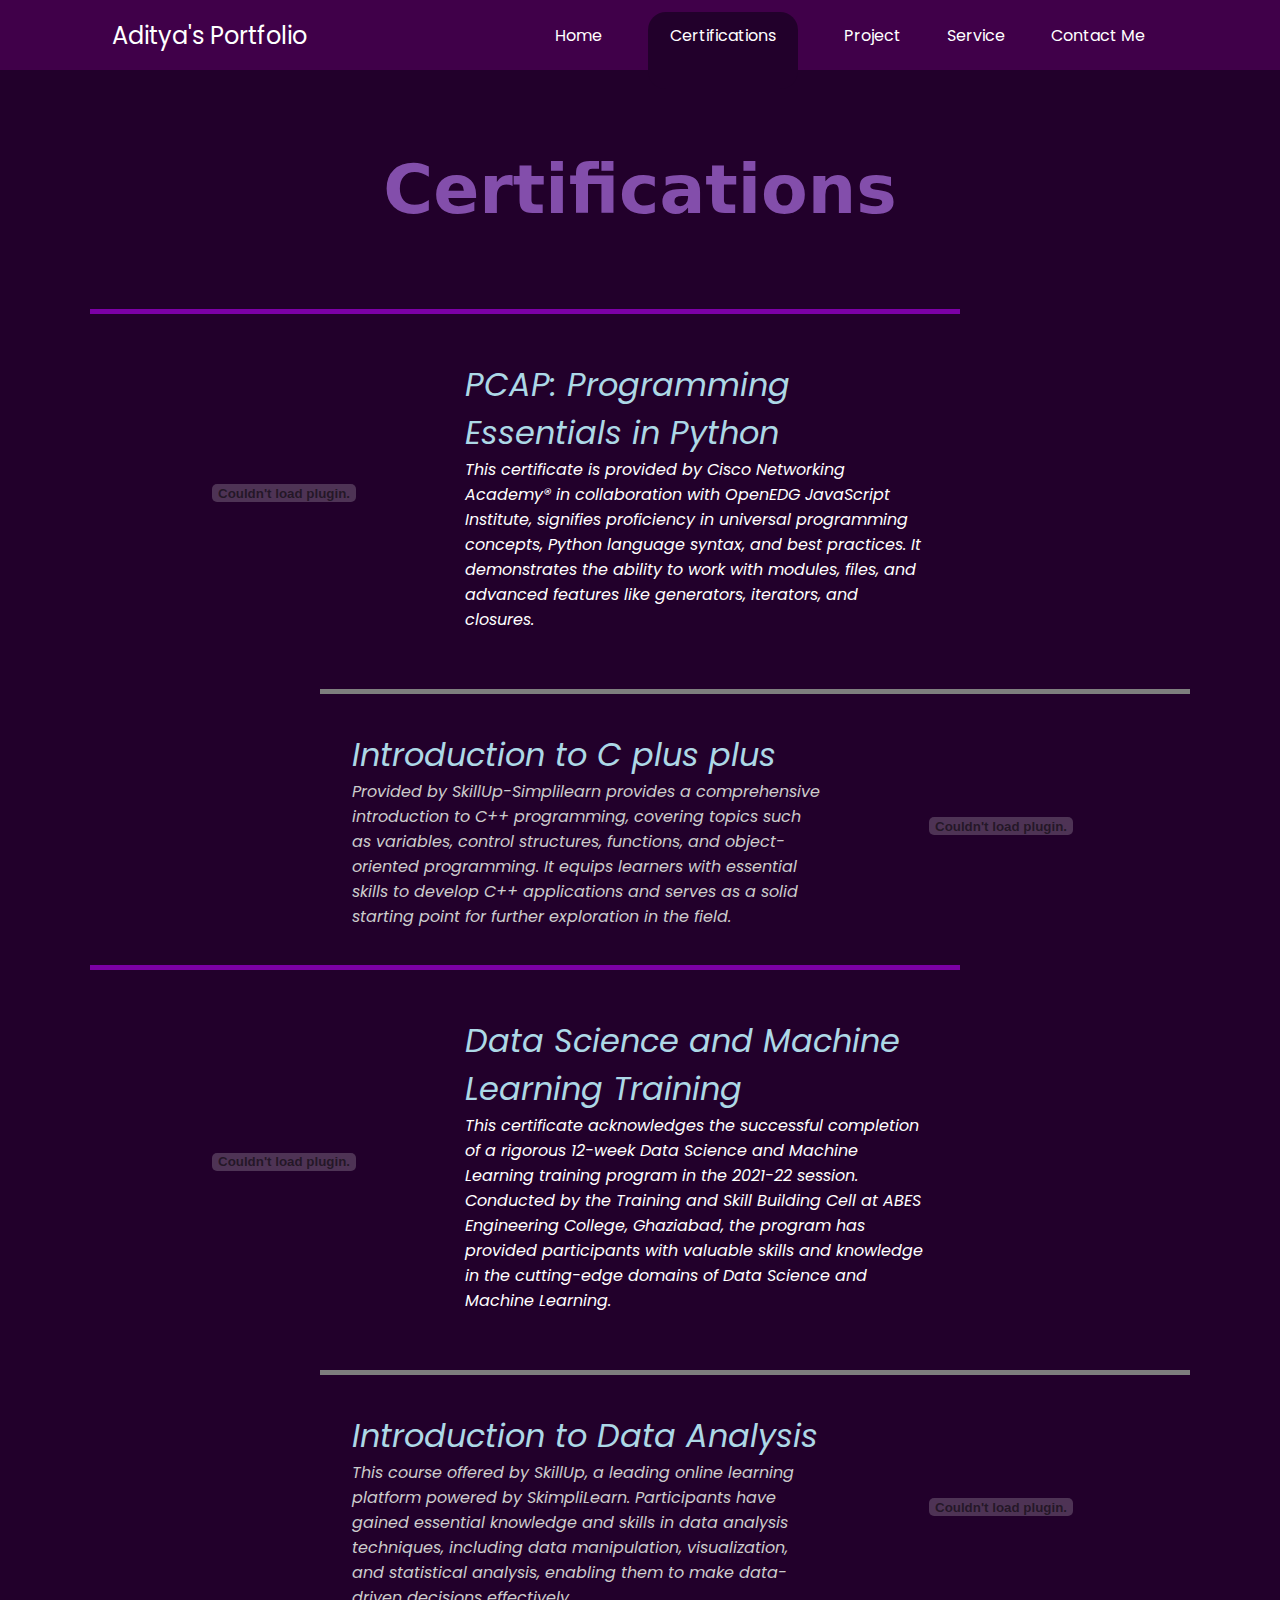
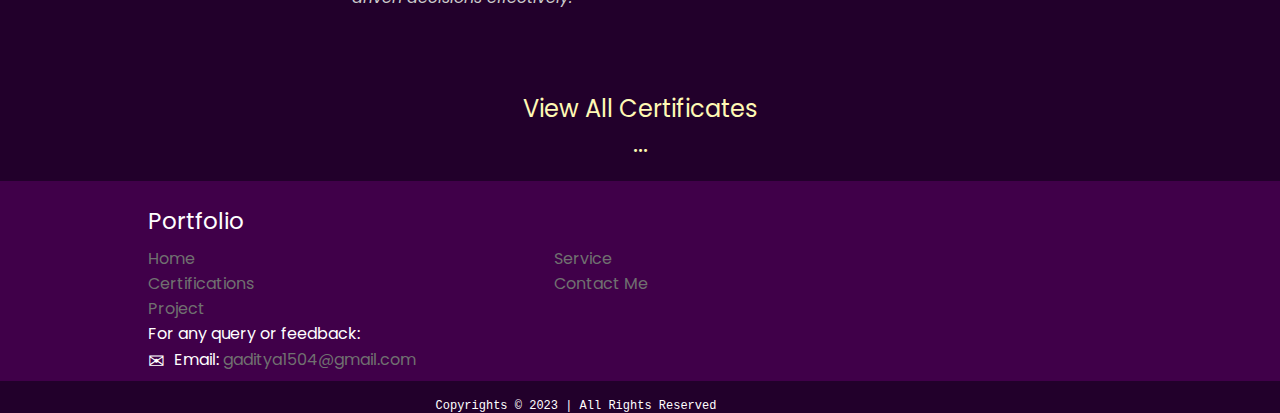
<file: Certification.html>
<!DOCTYPE html>
<html lang="en">
  <head>
    <meta charset="UTF-8" />
    <meta name="viewport" content="width=device-width, initial-scale=1.0" />
    <title>Certificates</title>
    <link rel="preconnect" href="https://fonts.googleapis.com" />
    <link rel="preconnect" href="https://fonts.gstatic.com" crossorigin />
    <link href="https://fonts.googleapis.com/css2?family=Poppins:ital,wght@0,700;1,400&display=swap" rel="stylesheet"/>
    <link rel="preconnect" href="https://fonts.googleapis.com" />
    <link rel="preconnect" href="https://fonts.gstatic.com" crossorigin />
    <link href="https://fonts.googleapis.com/css2?family=Dancing+Script:wght@700&display=swap" rel="stylesheet"/>
    <link href="css/certificate.css" rel="stylesheet" />
  </head>
  <body>
    <header>
      <nav>
        <div class="left">Aditya's Portfolio</div>
        <div class="right">
          <ul>
            <li><a href="index.html">Home</a></li>
            <li>
              <a href="Certification.html" class="selected">Certifications</a>
            </li>
            <li><a href="project.html">Project</a></li>
            <li><a href="service.html">Service</a></li>
            <li><a href="contact me.html">Contact Me</a></li>
          </ul>
        </div>
      </nav>
    </header>
    <h1>Certifications</h1>
    <hr class="right-line" />
    <section class="section-right">
      <div class="leftsec">
        <embed
          src="certificates\ADITYAGARG-Programming Esse-certificate.pdf"
          width="314"
          height="200"
        />
      </div>
      <div class="rightsec">
        <div class="certificate-title">
          PCAP: Programming Essentials in Python
        </div>
        <div>This certificate is provided by Cisco Networking Academy® in collaboration with OpenEDG JavaScript Institute, signifies proficiency in universal programming concepts, Python language syntax, and best practices. It demonstrates the ability to work with modules, files, and advanced features like generators, iterators, and closures.</div>
      </div>
    </section>
    <hr class="left-line" />
    <section class="section-left">
      <div class="leftsec">
        <div class="certificate-title">Introduction to C plus plus</div>
        <div>Provided by SkillUp-Simplilearn provides a comprehensive introduction to C++ programming, covering topics such as variables, control structures, functions, and object-oriented programming. It equips learners with essential skills to develop C++ applications and serves as a solid starting point for further exploration in the field.</div>
      </div>
      <div class="rightsec">
        <embed src="certificates\c++.pdf" width="314" height="200" />
      </div>
    </section>
    <hr class="right-line" />
    <section class="section-right">
      <div class="leftsec">
        <embed src="certificates\CE_Aditya.pdf" width="314" height="200" />
      </div>
      <div class="rightsec">
        <div class="certificate-title">
          Data Science and Machine Learning Training
        </div>
        <div>This certificate acknowledges the successful completion of a rigorous 12-week Data Science and Machine Learning training program in the 2021-22 session. Conducted by the Training and Skill Building Cell at ABES Engineering College, Ghaziabad, the program has provided participants with valuable skills and knowledge in the cutting-edge domains of Data Science and Machine Learning.</div>
      </div>
    </section>
    <hr class="left-line" />
    <section class="section-left">
      <div class="leftsec">
        <div class="certificate-title">Introduction to Data Analysis</div>
        <div>This course offered by SkillUp, a leading online learning platform powered by SkimpliLearn. Participants have gained essential knowledge and skills in data analysis techniques, including data manipulation, visualization, and statistical analysis, enabling them to make data-driven decisions effectively.</div>
      </div>
      <div class="rightsec">
        <embed src="certificates\Data Analysis.pdf" width="314" height="200" />
      </div>
    </section>
    <hr class="right-line half-content" />
    <section class="section-right half-content">
      <div class="leftsec">
        <embed src="certificates\dbms.pdf" width="314" height="200" />
      </div>
      <div class="rightsec">
        <div class="certificate-title">Database Management System</div>
        <div>This certificate by Great Learning Academy equips individuals with in-depth knowledge and skills in designing, implementing, and managing databases. Participants gain expertise in data modeling, normalization, indexing, and query optimization, making them valuable assets in the field of database management.</div>
      </div>
    </section>
    <hr class="left-line half-content" />
    <section class="section-left half-content">
      <div class="leftsec">
        <div class="certificate-title">
          Certificate of Appreciation on Conference paper Organised by HIET
        </div>
        <div>This acknowledges the exceptional contribution of Mr. Aditya Garg in presenting a research paper on the "Crop Recommendation System" at the HIET International Conference. This recognition highlights his valuable insights and significant contribution to the field of agriculture and technology.</div>
      </div>
      <div class="rightsec">
        <embed
          src="certificates\crop reccomendation certificate.pdf"
          width="314"
          height="200"
        />
      </div>
    </section>
    <hr class="right-line half-content" />
    <section class="section-right half-content">
      <div class="leftsec">
        <embed
          src="certificates\Coursera W3PSS6GTQ6WN.pdf"
          width="314"
          height="200"
        />
      </div>
      <div class="rightsec">
        <div class="certificate-title">Python Data Structures</div>
        <div>This course provides comprehensive knowledge and practical skills in working with various data structures using Python programming. It is designed to enhance learners' understanding of data manipulation and analysis techniques in Python.</div>
      </div>
    </section>
    <hr class="left-line half-content" />
    <section class="section-left half-content">
      <div class="leftsec">
        <div class="certificate-title">
          Programming for Everybody (Getting Started with Python)
        </div>
        <div> This course is designed to introduce beginners to the basics of programming using the Python language. It covers fundamental programming concepts and teaches learners how to write simple Python programs.</div>
      </div>
      <div class="rightsec">
        <embed
          src="certificates\Coursera PEFME59XDBGD.pdf"
          width="314"
          height="200"
        />
      </div>
    </section>
    <hr class="right-line half-content" />
    <section class="section-right half-content">
      <div class="leftsec">
        <embed
          src="certificates\ADITYAGARG-Introduction to -certificate.pdf"
          width="314"
          height="200"
        />
      </div>
      <div class="rightsec">
        <div class="certificate-title">CCNAv7: Introduction to Networks</div>
        <div>Throughout the course, the student gained proficiency in various networking skills, including configuring switches and end devices, understanding the role of protocols in Ethernet networks, configuring routers for connectivity, establishing addressing schemes, ensuring network connectivity, exploring the OSI model, implementing network security best practices, and troubleshooting network connectivity.</div>
      </div>
    </section>
    <section class="view-more">
      <button onclick="toggleContent(true)">View All Certificates<br>...</button>
    </section>
    <section class="view-less">
      <button onclick="toggleContent(false)"> ... <br> View Less </button>
    </section>
    <footer>
      <div class="footer-section">Portfolio</div>
      <div class="footer-links">
        <ul>
          <li><a href="index.html">Home</a></li>
          <li><a href="Certification.html">Certifications</a></li>
          <li><a href="project.html">Project</a></li>

        </ul>
      </div>
      <div class="footer-links">
        <ul>
          <li><a href="service.html">Service</a></li>
          <li><a href="contact me.html">Contact Me</a></li>
        </ul>
      </div>
      <div class="footer-links">
        <ul>
          <li>For any query or feedback:</li>
          <li>
            <span class="mail-icon" onclick="sendEmail()">&#9993;</span> Email:
            <a href="mailto:gaditya1504@gmail.com">gaditya1504@gmail.com</a>
          </li>
        </ul>
      </div>
      <div class="footer-line">
        Copyrights &#169; 2023 | All Rights Reserved
      </div>
    </footer>

    <script src="js/certificate.js"></script>
  </body>
</html>
</file>
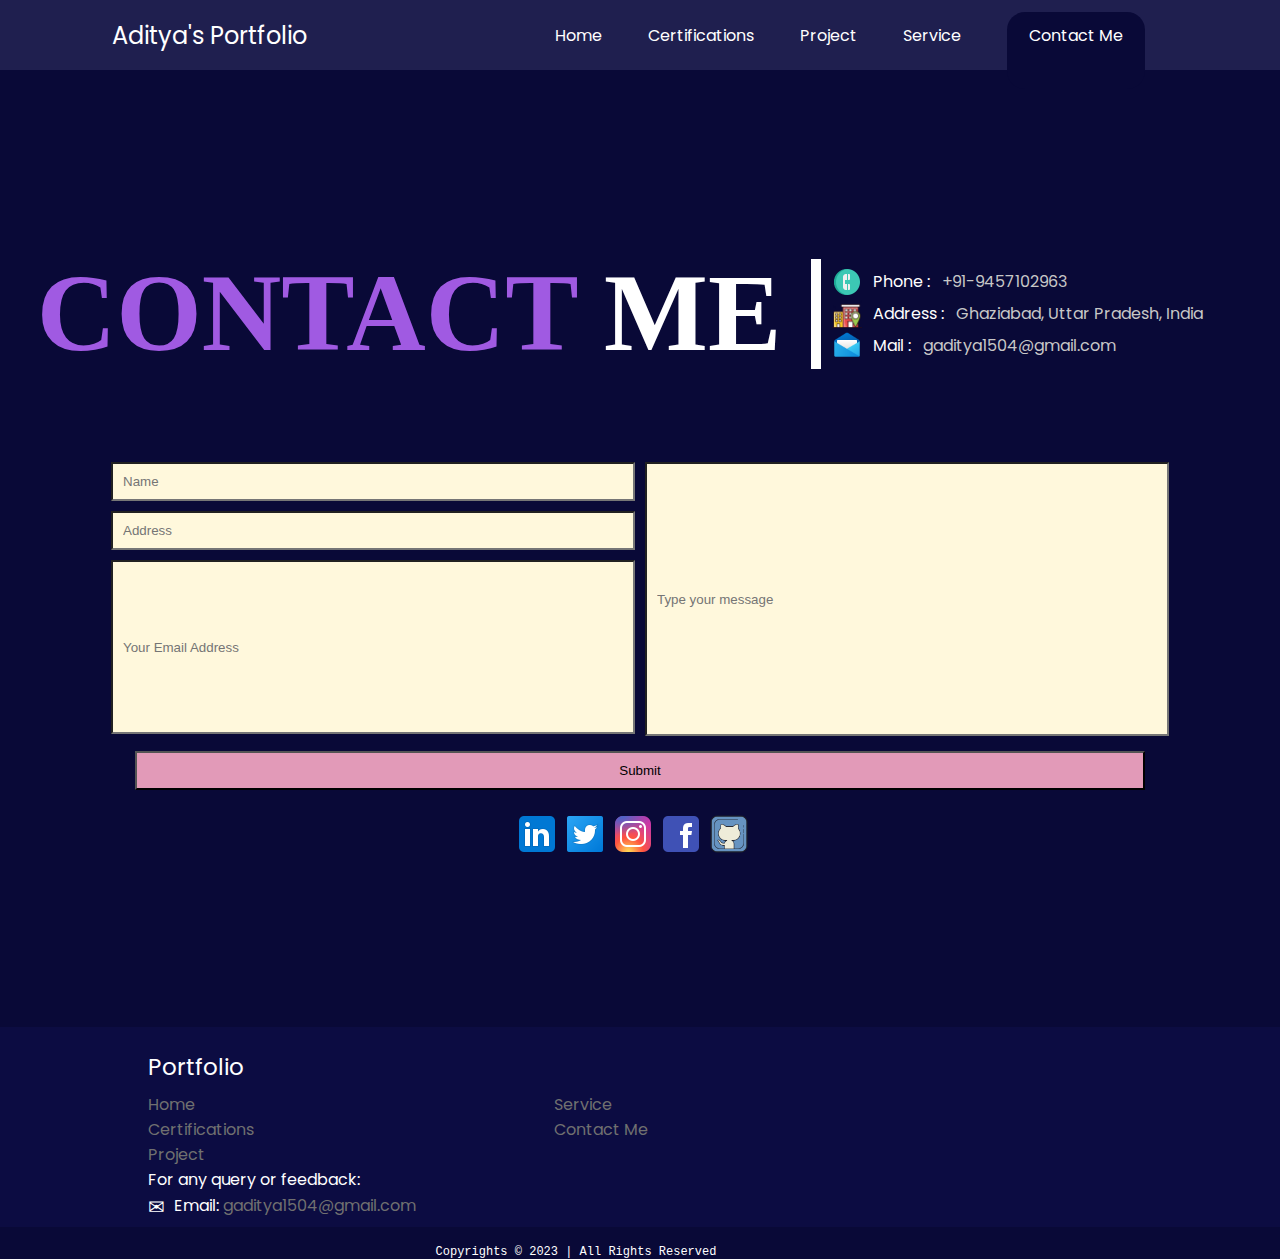
<file: contact me.html>
<!DOCTYPE html>
<html lang="en">
  <head>
    <meta charset="UTF-8" />
    <meta name="viewport" content="width=device-width, initial-scale=1.0" />
    <title>Certificates</title>
    <link rel="preconnect" href="https://fonts.googleapis.com"/>
    <link rel="preconnect" href="https://fonts.gstatic.com" crossorigin />
    <link href="https://fonts.googleapis.com/css2?family=Poppins:ital,wght@0,700;1,400&display=swap" rel="stylesheet"/>
    <link rel="preconnect" href="https://fonts.googleapis.com" />
    <link rel="preconnect" href="https://fonts.gstatic.com" crossorigin />
    <link href="https://fonts.googleapis.com/css2?family=Dancing+Script:wght@700&display=swap" rel="stylesheet"/>
    <link href="css/contact me.css" rel="stylesheet" />
  </head>
  <body>
  
    <header>
      <nav>
        <div class="left">Aditya's Portfolio</div>
        <div class="right">
          <ul>
            <li><a href="index.html">Home</a></li>
            <li>
              <a href="Certification.html">Certifications</a>
            </li>
            <li><a href="project.html">Project</a></li>
            <li><a href="service.html" >Service</a></li>
            <li><a href="contact me.html" class="selected">Contact Me</a></li>
          </ul>
        </div>
      </nav>
    </header>
    <section class="section-one">
        <h1><span class="purple">CONTACT</span> ME</h1>
        <hr>
        <ul>
            <li> <img src="img\phone.png" alt="phone">Phone : &ensp; <a href="tel:+91-9457102963">+91-9457102963</a></li>
            <li><img src="img/address.png" alt="add">Address : &ensp; <a href="http://" target="_blank" rel="noopener noreferrer">Ghaziabad, Uttar Pradesh, India</a></li>
            <li><img src="img/mail.png" alt="mail">Mail : &ensp; <a href="mailto:gaditya1504@gmail.com">gaditya1504@gmail.com</a></li>
        </ul>
        
    </section>
    <section class="section-two">
      <form action="">
        <div class="boxes">
          <div class="form-column">
            <input type="text" placeholder="Name">
            <input type="text" placeholder="Address">
            <span class="extra"><input type="email" placeholder="Your Email Address"></span>
          </div>
          <div class="message">
            <input type="text" placeholder="Type your message">
          </div>
        </div>
          <div class="submit-button">
            <button type="submit">Submit</button>
          </div>
      </form>
    </section>
    <section class="section-three">
      <a href="https://www.linkedin.com/in/profile-adityagarg/" target="_blank"><img src="img/linkedin.png" alt=""></a>
      <a href="https://twitter.com/adityaagarg" target="_blank"><img src="img/twitter.png" alt=""></a>
      <a href="https://www.instagram.com/aditya.img/" target="_blank"><img src="img/instagram.png" alt=""></a>
      <a href="" target="_blank"><img src="img/facebook.png" alt=""></a>
      <a href="https://github.com/adityagarg1504" target="_blank"><img src="img/github.png" class="github" alt="" ></a>
    </section>
    <footer>
      <div class="footer-section">Portfolio</div>
      <div class="footer-links">
        <ul>
          <li><a href="index.html">Home</a></li>
          <li><a href="Certification.html">Certifications</a></li>
          <li><a href="project.html">Project</a></li>

        </ul>
      </div>
      <div class="footer-links">
        <ul>
          <li><a href="service.html">Service</a></li>
          <li><a href="contact me.html">Contact Me</a></li>
        </ul>
      </div>
      <div class="footer-links">
        <ul>
          <li>For any query or feedback:</li>
          <li>
            <span class="mail-icon" onclick="sendEmail()">&#9993;</span> Email:
            <a href="mailto:gaditya1504@gmail.com">gaditya1504@gmail.com</a>
          </li>
        </ul>
      </div>
      <div class="footer-line">
        Copyrights &#169; 2023 | All Rights Reserved
      </div>
    </footer>
  </body>
</html>
</file>
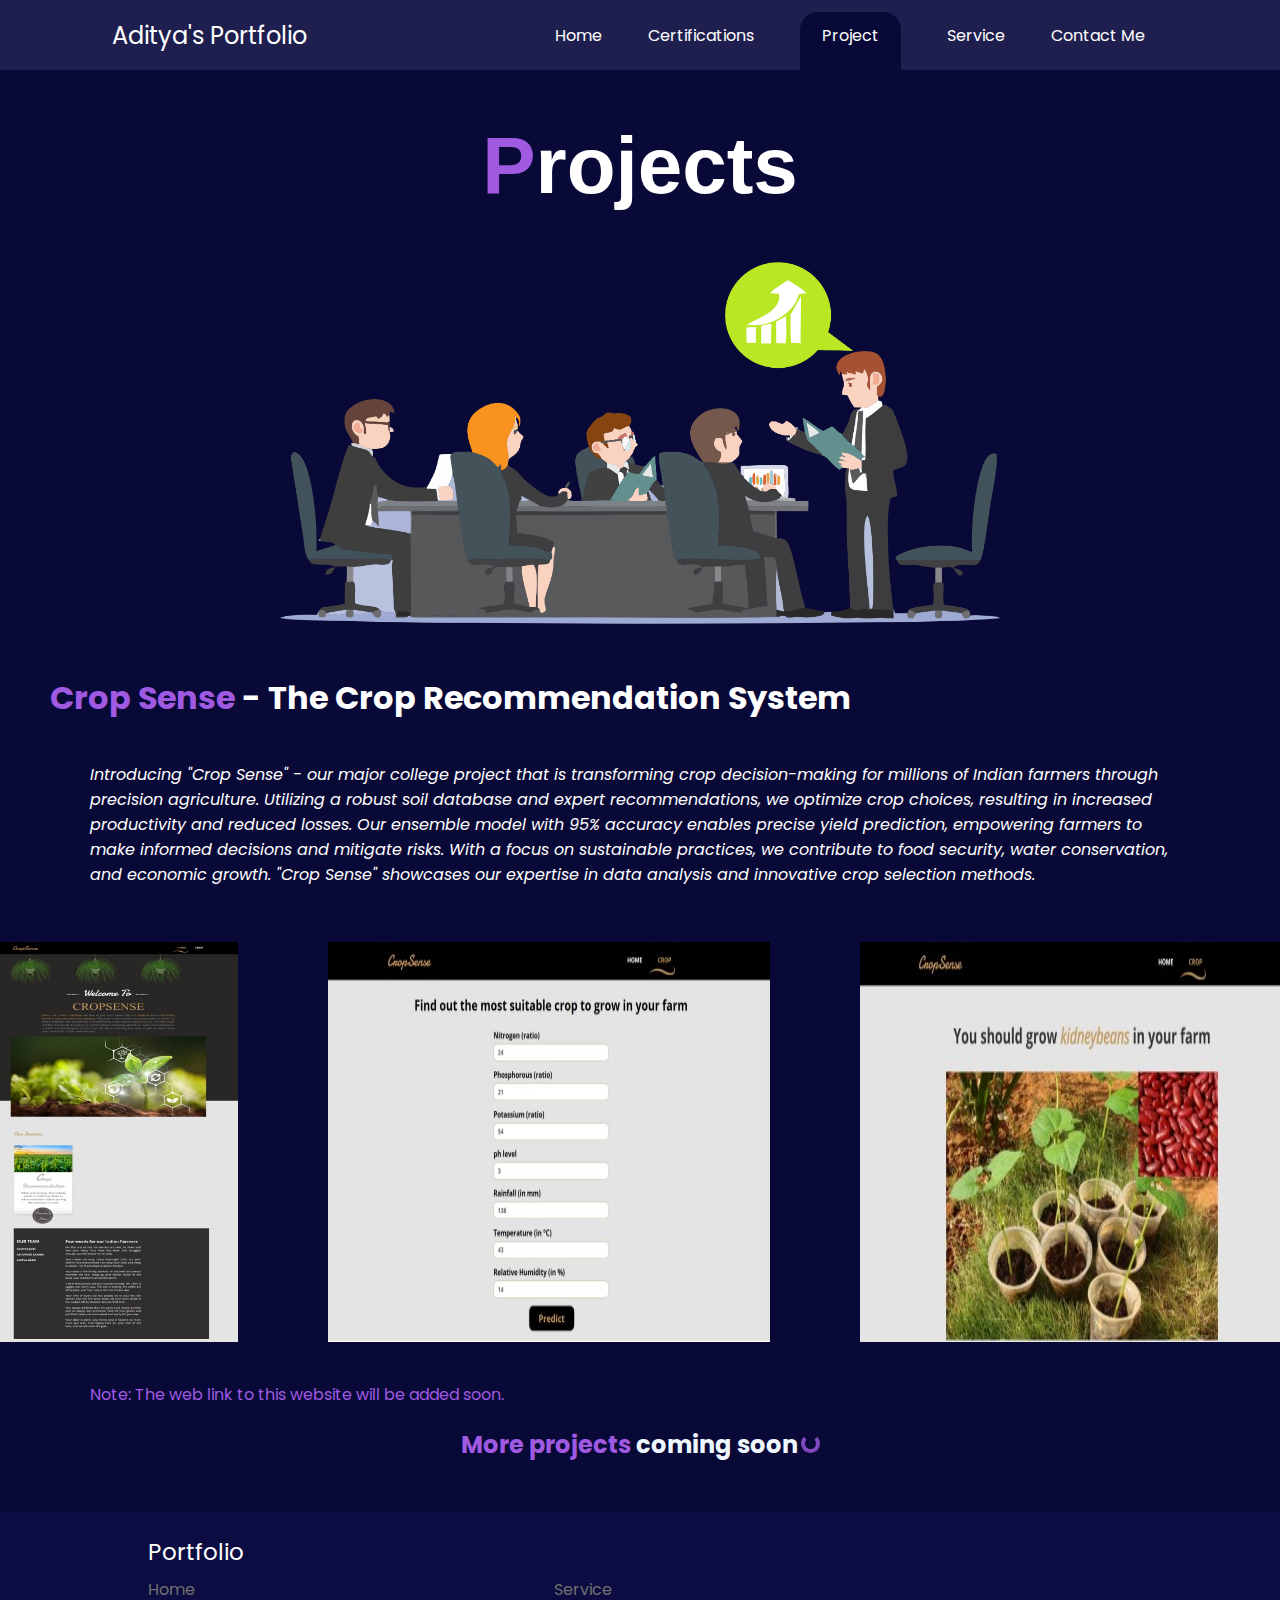
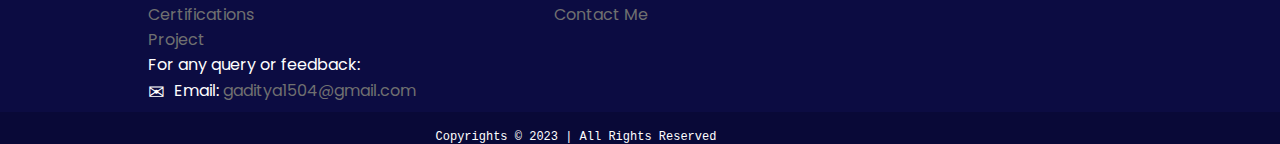
<file: project.html>
<!DOCTYPE html>
<html lang="en">
<head>
    <meta charset="UTF-8">
    <meta name="viewport" content="width=device-width, initial-scale=1.0">
    <title>Projects</title>
    <link rel="preconnect" href="https://fonts.googleapis.com" />
    <link rel="preconnect" href="https://fonts.gstatic.com" crossorigin />
    <link href="https://fonts.googleapis.com/css2?family=Poppins:ital,wght@0,700;1,400&display=swap" rel="stylesheet" />
    <link href="css/project.css" rel="stylesheet" />
</head>

<body>
    <header>
    <nav>
        <div class="left">Aditya's Portfolio</div>
        <div class="right">
          <ul>
            <li><a href="index.html" >Home</a></li>
            <li><a href="Certification.html">Certifications</a></li>
            <li><a href="project.html" class="selected">Project</a></li>   
            <li><a href="service.html">Service</a></li>
            <li><a href="contact me.html">Contact Me</a></li>
          </ul>
        </div>
      </nav>
    </header>
    <section class="section-one">
      <div><h1><span class="purple">P</span>rojects</h1></div>
      <div><img src="img\projects.png" alt="projects"></div>
    </section>
    <section class="section-two">
      <div class="project-one">
          <h1> <span class="purple">Crop Sense</span> - The Crop Recommendation System</h1>
          <p>Introducing "Crop Sense" - our major college project that is transforming crop decision-making for millions of Indian farmers through precision agriculture. Utilizing a robust soil database and expert recommendations, we optimize crop choices, resulting in increased productivity and reduced losses. Our ensemble model with 95% accuracy enables precise yield prediction, empowering farmers to make informed decisions and mitigate risks. With a focus on sustainable practices, we contribute to food security, water conservation, and economic growth. "Crop Sense" showcases our expertise in data analysis and innovative crop selection methods.</p>
          <div class="images"><img src="img\crop-sense_1.jpg" alt="">
          <img src="img\crop-sense_2.jpg" alt="">
          <img src="img\crop-sense_3.jpg" alt="">
          </div>
          <div class="weblink purple">
            Note: The web link to this website will be added soon.
          
          <h2 class="purple">More projects <span class="white">coming soon</span><span class="loading"></span></h2>
    </section>
    <footer>
      <div class="footer-section">Portfolio</div>
      <div class="footer-links">
        <ul>
          <li><a href="index.html">Home</a></li>
          <li><a href="Certification.html">Certifications</a></li>
          <li><a href="project.html">Project</a></li>

        </ul>
      </div>
      <div class="footer-links">
        <ul>
          <li><a href="service.html">Service</a></li>
          <li><a href="contact me.html">Contact Me</a></li>
        </ul>
      </div>
      <div class="footer-links">
        <ul>
          <li>For any query or feedback:</li>
          <li><span class="mail-icon" onclick="sendEmail()">&#9993;</span>
            Email: <a href="mailto:gaditya1504@gmail.com">gaditya1504@gmail.com</a></li>
        </ul>
      </div>
      <div class="footer-line">

        Copyrights &#169; 2023 | All Rights Reserved </div>
    </footer>

</body>
</html>
</file>
<file: css/certificate.css>
* {
  margin: 0%;
  padding: 0%;
}
body {
  background-color: rgb(34 0 43);
  color: rgb(255, 255, 255);
  font-family: "Poppins", sans-serif;
}
nav {
  align-items: center;
  display: flex;
  justify-content: space-around;
  height: 70px;
  background-color: rgb(64 0 73);
}
nav ul {
  display: flex;
  justify-content: center;
}
nav ul li {
  list-style: none;
  margin: 0px 23px;
}
nav ul li a {
  text-decoration: none;
  color: rgb(255, 255, 255);
}
nav ul li a:hover {
  color: chocolate;
  font-size: 1.02rem;
}
.left {
  font-size: 24px;
}
.selected {
  box-sizing: content-box;
  background-color: rgb(34 0 43);
  width: 300px;
  border-radius: 18px;
  padding: 42px 22px;
  padding-top: 12px;
}
h1 {
  font-family: system-ui, -apple-system, BlinkMacSystemFont, 'Segoe UI', Roboto, Oxygen, Ubuntu, Cantarell, 'Open Sans', 'Helvetica Neue', sans-serif;
  font-size: 68px;
  text-align: center;
  margin: 80px;
  color: #834eab;
}
.section-right {
  display: flex;
  height: auto;
  margin: 10px 90px;
  margin-right: 25vw;
  padding: 25px;
  padding-bottom: 35px;
  justify-content: space-around;
}
.rightsec {
  align-self: center;
  padding: 12px;
  font-style: oblique
}
.leftsec {
  align-self: center;
  padding: 12px;
  font-style: oblique
}
.section-left {
  display: flex;
  height: auto;
  margin: 0 90px;
  margin-left: 25vw;
  padding: 20px;
  justify-content: space-around;
}

.section-right div :not(.certificate-title){
  color: rgb(255, 255, 255);
}
.section-left div :not(.certificate-title){
  color: rgb(204, 204, 204);
}
.certificate-title {
  font-size: 32px;
  color: rgb(173, 216, 230);
  
}
.right-line {
  height: 5px;
  margin: 0 90px;
  margin-right: 25vw;
  background-color: #7c00a6;
  border: 0px;
}
.left-line {
  height: 5px;
  margin: 0 90px;
  margin-left: 25vw;
  background-color: #7e7e7e;
  border: 0px;
}
footer {
  height: 200px;
  background-color: rgb(64 0 73);
}
.footer-section {
  margin: 8px 148px;
  font-size: 23px;
  padding-top: 23px;
}

.footer-links {
  display: inline-flex;
  margin: 0 148px;
}

.footer-links ul {
  list-style: none;
}
.footer-links a {
  text-decoration: none;
  color: #707070;
}

.footer-line {
  font-family: "Courier New", Courier, monospace;
  font-size: 12px;
  text-align: center;
  margin-top: 23px;
  width: 90%;
}
.mail-icon {
  display: inline-block;
  font-size: 20px;
  margin-right: 5px;
  vertical-align: middle;
  color: white;
  cursor: pointer;
}
.half-content {
  display: none;
}

.view-more {
  text-align: center;
  margin: 20px;
  padding-top: 25px;
}

.view-more button {
  background-color: transparent;
  border: none;
  color: rgb(255, 249, 181);
  cursor: pointer;
  font-size: 24px;
  font-family: 'Poppins';
}

.view-more button:hover {
  color: chocolate;
}
.view-less {
  text-align: center;
  text-decoration: none;
  margin: 20px;
}
.view-less button {
  background-color: transparent;
  border: none;
  color: white;
  cursor: pointer;
  font-size: 24px;
  font-family: 'Poppins';
}

.view-less button:hover {
  color: chocolate;
}

.show {
  display: flex;
}
</file>
<file: css/contact me.css>
* {
    margin: 0%;
    padding: 0%;
  }
  body {
    background-color: rgb(9, 9, 55);
    color: white;
    font-family: "Poppins", sans-serif;
  }
  .purple {
    color: rgb(160, 90, 226);
  }
  nav {
    align-items: center;
    display: flex;
    justify-content: space-around;
    height: 70px;
    background-color: rgb(31, 31, 79);
  }
  nav ul {
    display: flex;
    justify-content: center;
  }
  nav ul li {
    list-style: none;
    margin: 0px 23px;
  }
  nav ul li a{
    text-decoration: none;
    color: white;
  }
  nav ul li a:hover {
    color: rgb(128, 128, 236);
    font-size: 1.04rem;
  }
  .selected{
    
    box-sizing: content-box;
    background-color: rgb(9, 9, 55);
    width: 300px;
    border-radius : 18px;
    padding:42px 22px;
    padding-top: 12px;
  }
  .left {
    font-size: 1.5rem;
  }
  footer {
  height: 200px;
  background-color: rgb(12, 12, 66);
}
.section-one{
  display: flex;
  text-align: center;
  margin-top: 180px;
  justify-content: center;
  align-items: center;
}
.section-one h1{
  font-size: 110px;
  font-family: fantasy;
}
.section-one ul{
  margin-left: -30px;
  text-decoration: none;
  list-style: none;
  display: flex;
  flex-direction: column;
  justify-content: center;

}

.section-one hr{
  height: 100px;
  border: 5px solid white;
  margin-left: 30px;
}
.section-one img{
  height: 32px;
  margin-right: 10px;
}
.section-one li {
display: flex;
align-items: center;
margin: 0 40px; /* Adjust this value as needed */
}
.section-one a{
  text-decoration: none;
  color: #c7c7c7;
}
.section-two {
  display: flex;
  justify-content: center;
}
.boxes{
  display: flex;
}

.section-two form {
  margin-top: 80px;
  align-items: stretch;
  flex-direction: row;
}

.form-column {
  display: flex;
  flex-direction: column;
  align-items: center;
  margin-bottom: 10px;
}

.form-column input {
  width: 500px;
  padding: 10px;
  margin: 5px;
  background-color: cornsilk;
}

.message{
  display: flex;
  flex-direction: row;
  align-items: center;
  margin-bottom: 10px;
}

.message input {
  width: 500px;
  height: 250px;
  padding: 10px;
  margin: 5px;
  flex: 1;
  background-color: cornsilk
}
.submit-button{
  display: flex;
  justify-content: center;
  margin-bottom: 40px;

}

.submit-button button{
  padding: 10px;
  margin-bottom: -20px;
  width: 1010px;
  background-color:rgb(226 154 184) ;
  color: black;
  cursor: pointer;
}
.extra input{
  height: 150px;
}
.footer-section{
margin: 8px 148px;
font-size: 23px;
padding-top: 23px;
}
.footer-links {
display: inline-flex;
margin:0 148px;
}

.footer-links ul {
list-style: none;

}
.footer-links a {
text-decoration: none;
color: #707070;
}

.footer-line {
font-family: 'Courier New', Courier, monospace;
font-size: 12px;
text-align: center;
margin-top: 23px;
width: 90%;
}
.mail-icon {
display: inline-block;
font-size: 20px;
margin-right: 5px;
vertical-align: middle;
color: white;
cursor: pointer;
}
.section-three{
display: flex;
justify-content: center;
margin-bottom: 18vh;

}
.github {
  width: 56px;
  height: 56px;
  margin-left: -4px;
  margin-right: 10px;
  display: flex;
  align-items: center;
  justify-content: center;
  margin-top: -4px;
}
</file>
<file: css/project.css>
* {
    margin: 0%;
    padding: 0%;
  }
  body {
    background-color: rgb(9, 9, 55);
    color: white;
    font-family: "Poppins", sans-serif;
  }
  nav {
    align-items: center;
    display: flex;
    justify-content: space-around;
    height: 70px;
    background-color: rgb(31, 31, 79);
  }
  nav ul {
    display: flex;
    justify-content: center;
  }
  nav ul li {
    list-style: none;
    margin: 0px 23px;
  }
  nav ul li a{
    text-decoration: none;
    color: white;
  }
  nav ul li a:hover {
    color: rgb(128, 128, 236);
    font-size: 1.04rem;
  }
  .selected{
    
    box-sizing: content-box;
    background-color: rgb(9, 9, 55);
    width: 300px;
    border-radius : 18px;
    padding:42px 22px;
    padding-top: 12px;
  }
  .left {
    font-size: 1.5rem;
  }
  .section-one{
    display: contents;
    justify-content: center;
    align-items: center;
  }
  .section-one h1{
    margin: 50px 50%;
    font-size: 80px;
    font-family: Arial, Helvetica, sans-serif;
  }
  .section-one div{
    display: flex;
    justify-content: center;
  }
  .section-one img{
    width: 720px;
    justify-content: center;
    
  }
  .purple {
    color: rgb(160, 90, 226);
  }
  .white{
    color: aliceblue;
  }
  .section-two{
    height: auto;
    margin: 50px;
  
  }
  .section-two h2{
    text-align: center;
    margin: 20px;
  }
  .project-one p{
    padding: 20px;
    margin: 20px;
    font-style: oblique
  }
  .images {
  display: flex;
  justify-content: center;
  gap: 90px;
  margin: 35px 0;

  }

  .images img {
    max-height: 400px; 
    max-width: 100%; 
  }
  .weblink{
    margin: 40px;
  }
  @keyframes rotate {
      from {
          transform: rotate(0deg);
      }
      to {
          transform: rotate(360deg);
      }
  }
  
  .loading {
      display: inline-block;
      margin-left: 3px;
      width: 11px;
      height: 11px;
      border: 4px solid rgba(160, 90, 226, 0.8);
      border-radius: 50%;
      border-top-color: transparent;
      animation: rotate 1s linear infinite;
  }
  footer {
    height: 200px;
    background-color: rgb(12, 12, 66);
  }
  .footer-section{
    margin: 8px 148px;
    font-size: 23px;
    padding-top: 23px;
  }

  .footer-links {
    display: inline-flex;
    margin:0 148px;
  }

  .footer-links ul {
    list-style: none;

  }
  .footer-links a {
    text-decoration: none;
    color: #707070;
  }

  .footer-line {
    font-family: 'Courier New', Courier, monospace;
    font-size: 12px;
    text-align: center;
    margin-top: 23px;
    width: 90%;
  }
  .mail-icon {
  display: inline-block;
  font-size: 20px;
  margin-right: 5px;
  vertical-align: middle;
  color: white;
  cursor: pointer;
}
</file>
